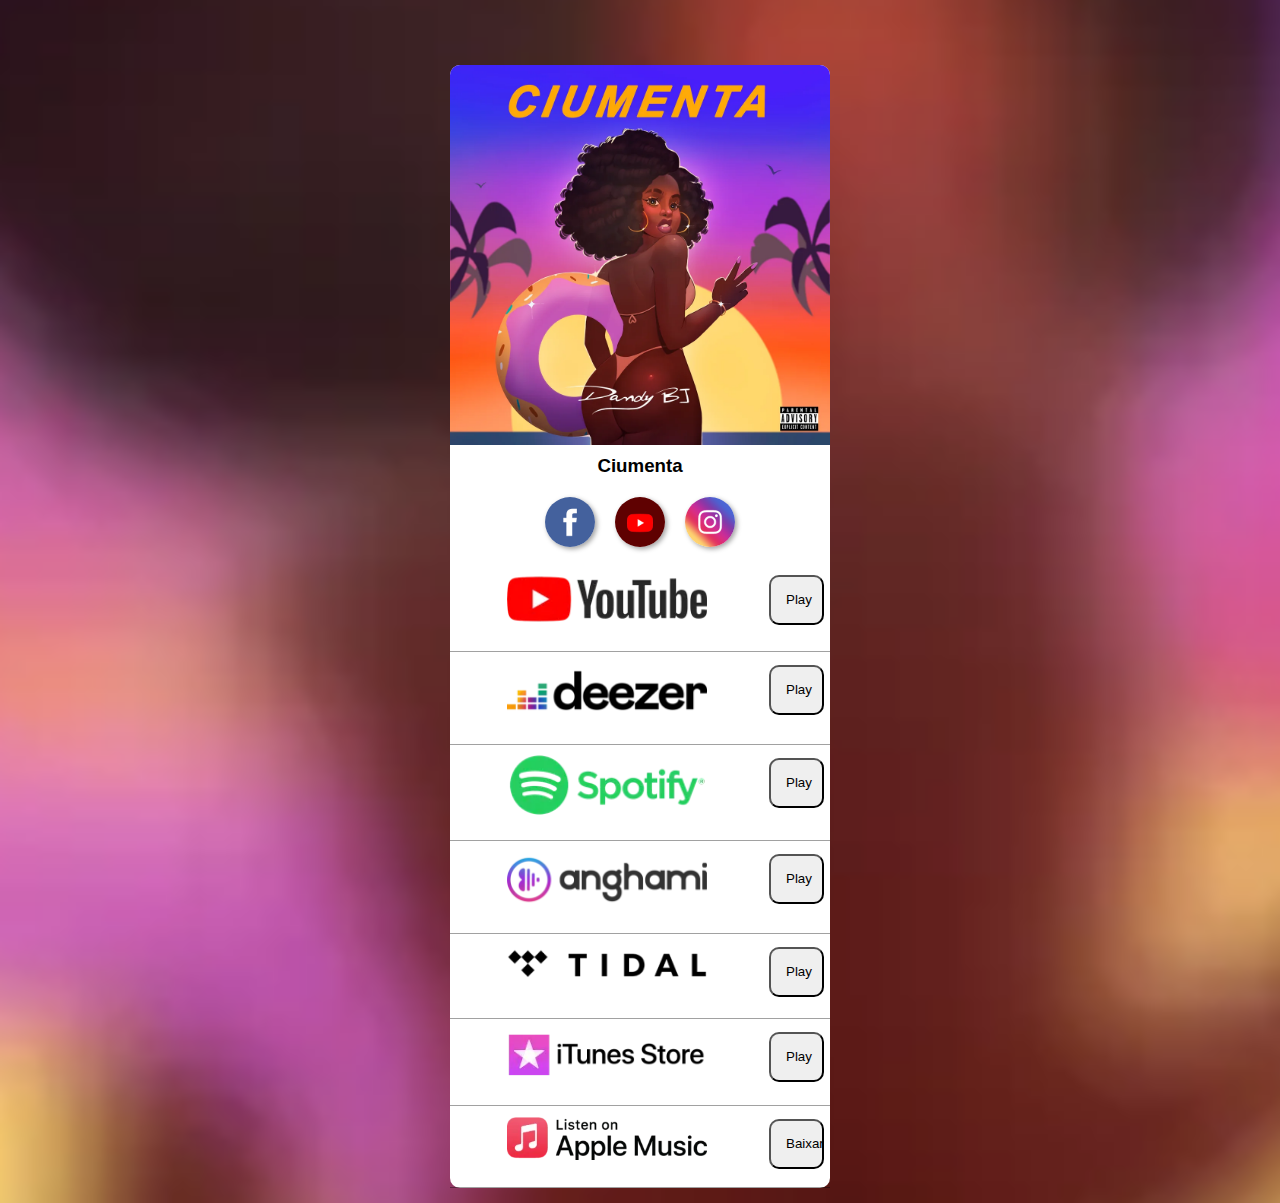
<file: index.html>
<!DOCTYPE html>
<html lang="pt-br">
<head>
    <meta charset="UTF-8">
    <meta name="viewport" content="width=device-width, initial-scale=1.0">
    <title>Dandy Bj Ciumenta</title>
    <link rel="shortcut icon" href="imagem/favicon.jpg" type="image/x-icon">
    <link rel="stylesheet" href="estilos/style.css">
    <!-- Google Tag Manager -->
<script>(function(w,d,s,l,i){w[l]=w[l]||[];w[l].push({'gtm.start':
    new Date().getTime(),event:'gtm.js'});var f=d.getElementsByTagName(s)[0],
    j=d.createElement(s),dl=l!='dataLayer'?'&l='+l:'';j.async=true;j.src=
    'https://www.googletagmanager.com/gtm.js?id='+i+dl;f.parentNode.insertBefore(j,f);
    })(window,document,'script','dataLayer','GTM-MZCJK78');</script>
    <!-- End Google Tag Manager -->
</head>
<body>
    <!-- Google Tag Manager (noscript) -->
    <noscript><iframe src="https://www.googletagmanager.com/ns.html?id=GTM-MZCJK78"
    height="0" width="0" style="display:none;visibility:hidden"></iframe></noscript>
    <!-- End Google Tag Manager (noscript) -->

    <main>  
        <section id="page1">
            <img class="capa" src="imagem/Ciumenta logo2.png" alt="capa da musica ciumenta - dandy">
            <h3>Ciumenta</h3>
            <section id="redes-sociais">
                <a href="https://www.facebook.com/iamdandybj/" target="_blank"><img class="social" src="imagem/logo-facebook.jpg" alt=""></a> 
                <a href="https://www.youtube.com/@dandybj" target="_blank"><img class="social" src="imagem/logo-youtube.jpg" alt=""></a>
                <a href="https://www.instagram.com/dandy.bj/" target="_blank"><img class="social" src="imagem/logo-instagram.jpg" alt=""></a>
            </section>
            <ul class="lista-musicas">
                <li>
                    <div class="musica">
                        <a class="link" href="https://www.youtube.com/watch?v=fMnmNc7VBP0" target="_blank">
                            <div class="imagem">
                                <img src="imagem/youtube.png" alt="logo youtube">
                                <button class="botao"><span>Play</span></button>
                            </div>
                        </a>
                    </div>
                </li>
                <li>
                    <div class="musica">
                        <a class="link" href="https://www.deezer.com/br/album/439004777" target="_blank">
                            <div class="imagem">
                                <img class="youtube" src="imagem/deezer.png" alt="logo Deezer">
                                <button class="botao"><span>Play</span></button>
                            </div>
                        </a>
                    </div>
                </li>
                <li>
                    <div class="musica">
                        <a class="link" href="https://open.spotify.com/intl-pt/album/0MPcEjeTKMVOfhvNDieakt" target="_blank">
                            <div class="imagem">
                                <img class="youtube" src="imagem/spotify.png" alt="logo spotify">
                                <button class="botao"><span>Play</span></button>
                            </div>
                        </a>
                    </div>
                </li>
                <li>
                    <div class="musica">
                        <a class="link" href="https://play.anghami.com/album/1039088694?refer=featurefm&ffm=FFM_4e55b75fbe885af4513f7c1cb7e2ade8" target="_blank">
                            <div class="imagem">
                                <img class="youtube" src="imagem/anghami logo1.png" alt="logo anghami">
                                <button class="botao"><span>Play</span></button>
                            </div>
                        </a>
                    </div>
                </li>
                <li>
                    <div class="musica">
                        <a class="link" href="https://tidal.com/browse/album/293858287" target="_blank">
                            <div class="imagem">
                                <img class="youtube" src="imagem/tidal.png" alt="logo tidal">
                                <button class="botao"><span>Play</span></button>
                            </div>
                        </a>
                    </div>
                </li>
                <li>
                    <div class="musica">
                        <a class="link" href="https://music.apple.com/br/album/ciumenta-single/1686973562" target="_blank">
                            <div class="imagem">
                                <img class="youtube" src="imagem/itunes.png" alt="logo itunes">
                                <button class="botao"><span>Play</span></button>
                            </div>
                        </a>
                    </div>
                </li>
                <li>
                    <div class="musica">
                        <a class="link" href="https://music.apple.com/br/album/ciumenta-single/1686973562" target="_blank">
                            <div class="imagem">
                                <img class="youtube" src="imagem/applemusic.png" alt="logo applemusic">
                                <button class="botao"><span>Baixar</span></button>
                            </div>
                        </a>
                    </div>
                </li>
                <!-- Restante das músicas -->
            </ul>
            
        </section>
       
    </main>

</body>
</html>
</file>
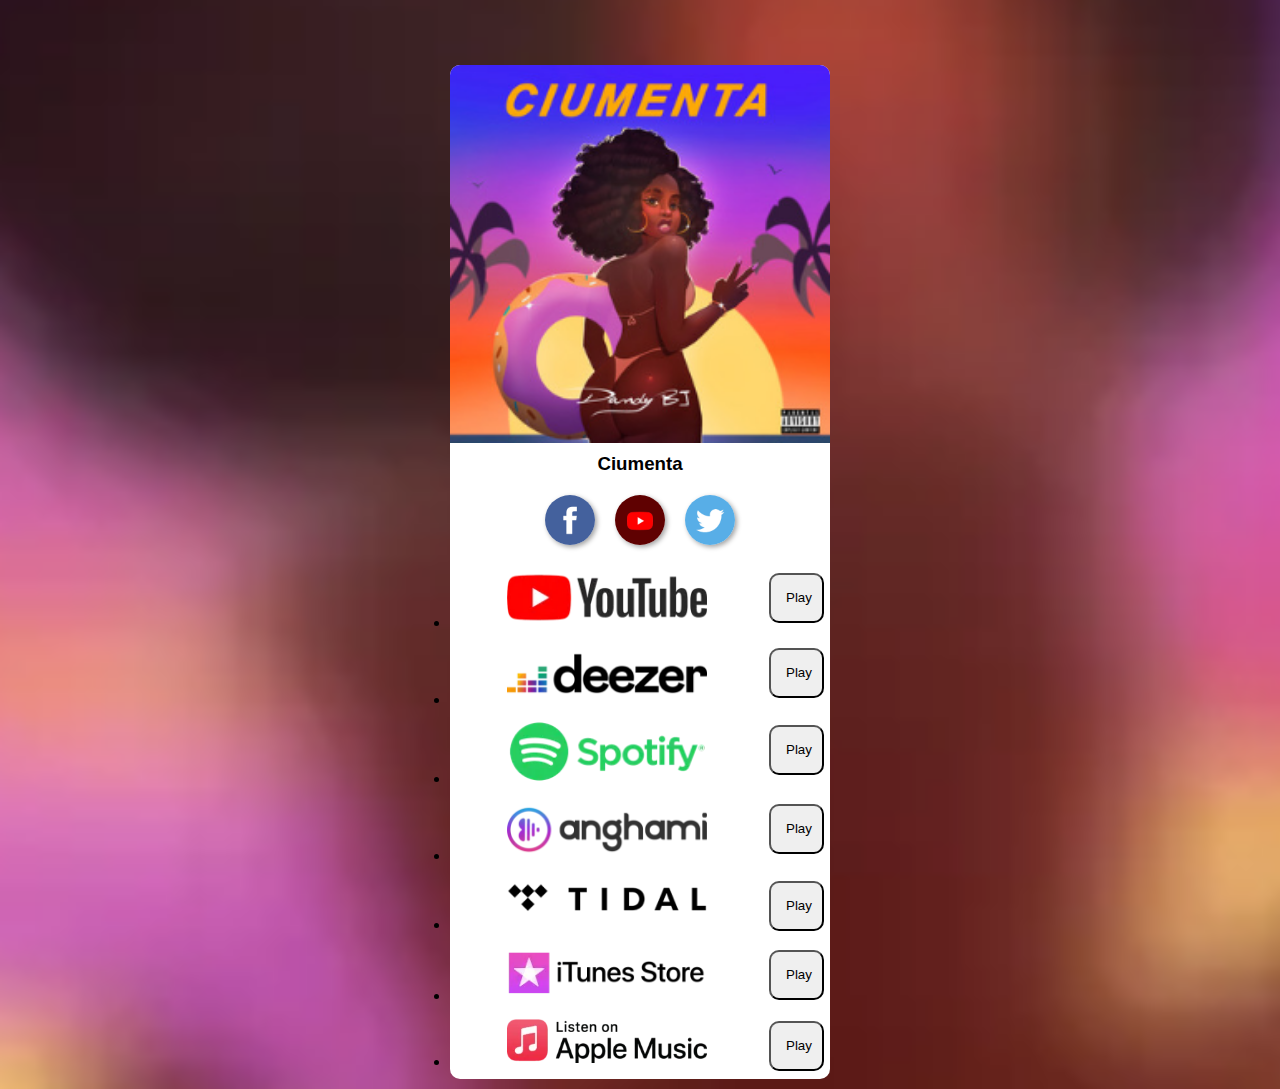
<file: index..html>
<!DOCTYPE html>
<html lang="pt-br">
<head>
    <meta charset="UTF-8">
    <meta name="viewport" content="width=device-width, initial-scale=1.0">
    <title>Document</title>
    <link rel="stylesheet" href="estilos/media-query.css">
    <link rel="stylesheet" href="estilos/style.css">
</head>
<body>

    <main>  
        <section id="page1">
            <img class="capa" src="imagem/Ciumenta logo.png" alt="capa da musica ciumenta - dandy">
            <h3>Ciumenta</h3>
            <section id="redes-sociais">
                <a href="home.html" target="tela1"><img class="social" src="imagem/logo-facebook.jpg" alt=""></a> 
                <a href="youtube.html" target="tela1"><img class="social" src="imagem/logo-youtube.jpg" alt=""></a>
                <a href="Github.html" target="tela1"><img class="social" src="imagem/logo-twitter.jpg" alt=""></a>
            </section>
            <ul>
                <div class="layout">
                    <nav>
                        <li>
                            <div class="musica">
                                <a class="link" href="#">
                                    <div class="imagem">
                                        <img src="imagem/youtube.png" alt="logo youtube">
                                        <button class="botao"><span>Play</span></button>
                                    </div>
                                </a>
                            </div>
                        </li>
                        <li>
                            <div class="musica">
                                <a class="link" href="#">
                                    <div class="imagem">
                                        <img class="youtube" src="imagem/deezer.png" alt="logo youtube">
                                        <button class="botao"><span>Play</span></button>
                                    </div>
                                </a>
                            </div>
                        </li>
                        <li>
                            <div class="musica">
                                <a class="link" href="#">
                                    <div class="imagem">
                                        <img class="youtube" src="imagem/spotify.png" alt="logo youtube">
                                        <button class="botao"><span>Play</span></button>
                                    </div>
                                </a>
                            </div>
                        </li>
                        <li>
                            <div class="musica">
                                <a class="link" href="#">
                                    <div class="imagem">
                                        <img class="youtube" src="imagem/anghami logo1.png" alt="logo youtube">
                                        <button class="botao"><span>Play</span></button>
                                    </div>
                                </a>
                            </div>
                        </li>
                        <li>
                            <div class="musica">
                                <a class="link" href="#">
                                    <div class="imagem">
                                        <img class="youtube" src="imagem/tidal.png" alt="logo youtube">
                                        <button class="botao"><span>Play</span></button>
                                    </div>
                                </a>
                            </div>
                        </li>
                        <li>
                            <div class="musica">
                                <a class="link" href="#">
                                    <div class="imagem">
                                        <img class="youtube" src="imagem/itunes.png" alt="logo youtube">
                                        <button class="botao"><span>Play</span></button>
                                    </div>
                                </a>
                            </div>
                        </li>
                        <li>
                            <div class="musica">
                                <a class="link" href="#">
                                    <div class="imagem">
                                        <img class="youtube" src="imagem/applemusic.png" alt="logo youtube">
                                        <button class="botao"><span>Play</span></button>
                                    </div>
                                </a>
                            </div>
                        </li>
                
                    </nav>
                </div>
            </ul>
            
        </section>
       
    </main>

</body>
</html>
</file>
<file: estilos/style.css>
@charset "UTF-8";
*{
    margin: 0px;
    padding: 0px;
    font-family: Arial, Helvetica, sans-serif;
    box-sizing: border-box;
}
html{
    height: 100%;
}
body{
    background: black url(../imagem/backgroud.png);
    background-size: 300% 400%;
    background-position: center;
    background-repeat: no-repeat;
}

main{
    max-width: 400px;
    margin: 5px auto;
    border-radius: 10px;
    padding: 10px;
}

section#page1{
    margin-top: 50px;
    width: 100%;
    border-radius: 10px;
    background: white;
}

section#redes-sociais{
    display: flex;
    justify-content: center;
    margin: 10px 0;
}

section#redes-sociais img{
    width: 50px;
    height: 50px;
    margin: 10px;
    border-radius: 50%;
    box-shadow: 2px 2px 5px rgba(0, 0, 0, 0.37);
}

img.social:hover{
    border: 2px solid rgba(255, 255, 255, 0.39);
    transform: translate(-3px, -3px);
    box-shadow: 5px 5px 10px rgba(0, 0, 0, 0.685);
    transition: transform .5s, border 1s;
}

img{
    /*max-width: 100%;*/
    height: auto;
    display: block;
    margin: 0 auto;
    border-top-left-radius: 10px;
    border-top-right-radius: 10px;
    margin-bottom: 10px;
    justify-content: space-around;
}
img.capa {
    width: 100%;
    height: auto;
    display: block;
    object-fit: cover;
    border-top-left-radius: 10px;
    border-top-right-radius: 10px;
    margin-bottom: 10px;
}
div.layout{
    position: relative;
    top: 20%;
}

div.musicas{
    margin: 0;
    border-bottom: 1px solid rgb(0, 0, 0);
    justify-content: space-evenly;
}

div.imagem{
    display: flex;
    justify-content: space-evenly;
    

}
div.imagem img {
    width: 200px; /* Ajuste o tamanho desejado */
    /*height: 20px;*/ /* Ajuste o tamanho desejado */
    object-fit: contain;
  }
a.link{
    display: block;
    padding: 2px 0;
    text-decoration: none;
}

button.botao{
    width: 55px;
    height: 50px;
    margin: 6px;
    display: inline-flex;
    cursor: pointer;
    padding: 15px;
    border-radius: 10px;
}

div.musica:hover{
    background-color: rgba(114, 113, 113, 0.5);
}

h3{
    text-align: center;
}

ul.lista-musicas{
    list-style: none;
    padding: 0;
}

ul.lista-musicas li{
    padding-bottom: 10px;
    margin: 5px 0;
    border-bottom: 1px solid rgba(0, 0, 0, 0.37);
}

a.link:hover{
    border: 2px solid rgba(255, 255, 255, 0.39);
    transform: translate(-3px, -3px);
    box-shadow: 5px 5px 10px rgba(0, 0, 0, 0.685);
    transition: transform .5s, border 1s;
}
</file>
<file: estilos/media-query.css>
@charset "UTF-8";

/* Media Query para dispositivos móveis */
@media (max-width: 480px) {
    main {
      width: 100%;
      margin: 0;
      padding: 0;
    }
    section#page1 {
      position: static;
      transform: none;
      height: auto;
      width: 100%;
      border-radius: 0;
      padding: 20px;
      display: flex;
      flex-direction: column;
      align-items: center;
      justify-content: center;
      text-align: center;
      margin-top: 150px;
    }
    img.capa {
      width: 100%;
      height: auto;
      object-fit: contain;
    }
    section#redes-sociais {
      margin-top: 20px;
    }
    ul {
      margin-top: 10px;
    }
  }
  /* Media Query para tablets */
  @media (min-width: 481px) and (max-width: 768px) {
    main {
      width: 100%;
      margin: 0;
      padding: 0;
    }
    section#page1 {
      position: static;
      transform: none;
      height: auto;
      width: 100%;
      border-radius: 0;
      margin-top: 50px;
    }
    img.capa {
      width: 100%;
    }
    div.layout {
      top: 0;
    }
  }
  
  /* Media Query para laptops/desktops */
  @media (min-width: 769px) {
    main {
      width: 400px;
      margin: auto;
    }
  }
  
  /* Media Query para dispositivos com largura maior */
  @media (min-width: 1200px) {
    main {
      width: 800px;
    }
  }
</file>
